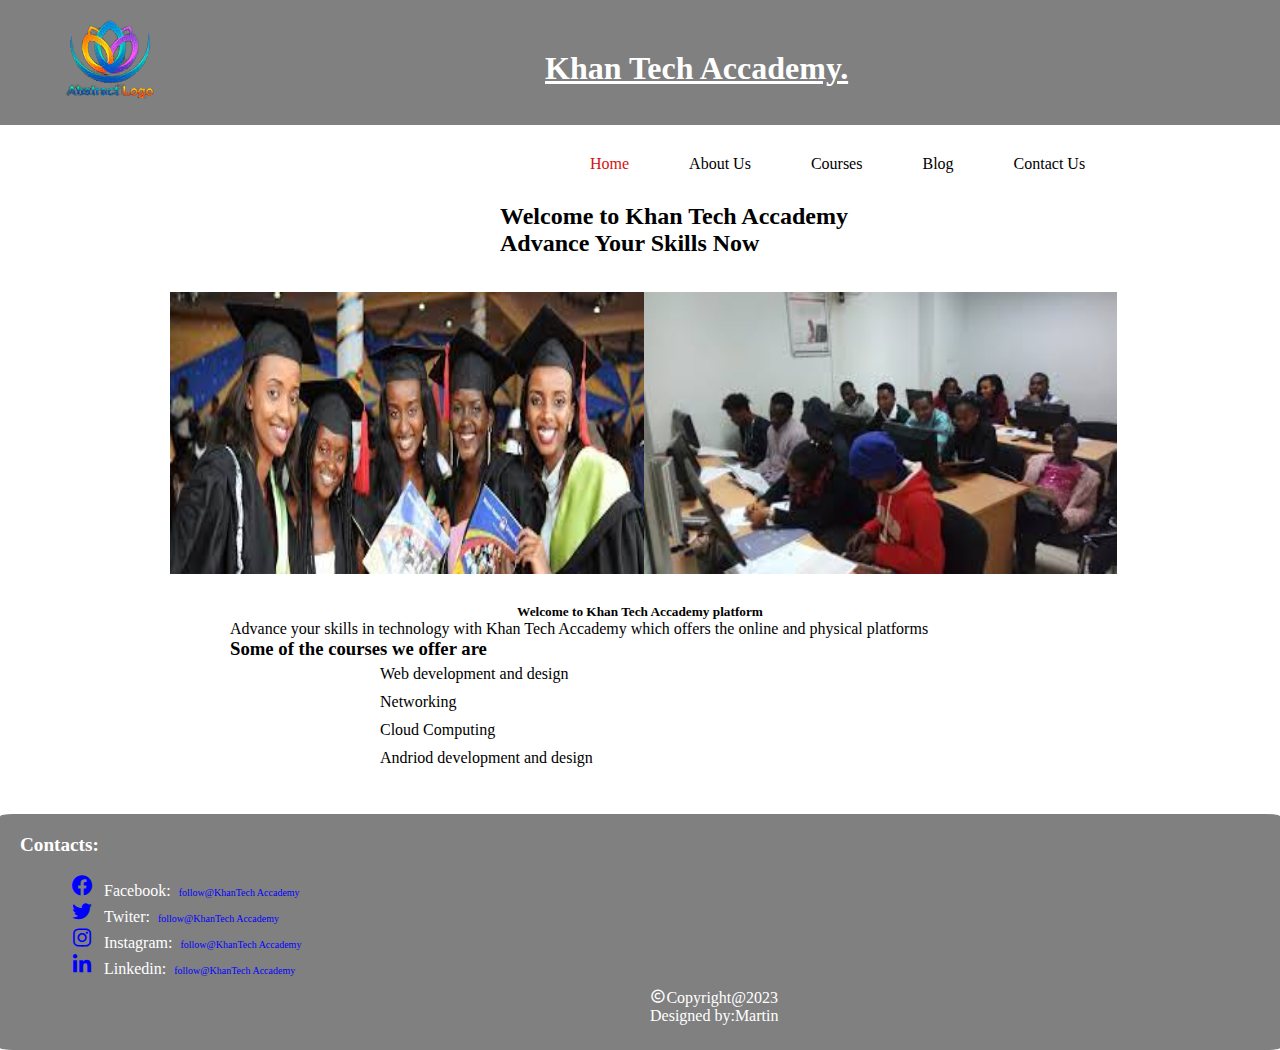
<file: index.html>
<!DOCTYPE html>
<html lang="en">

<head>
    <meta charset="UTF-8">
    <meta name="viewport" content="width=device-width, initial-scale=1.0">
    <title>Khan Tech Accademy</title>
    <link rel="stylesheet" href="style.css">
    <link href='https://unpkg.com/boxicons@2.1.4/css/boxicons.min.css' rel='stylesheet'>
</head>

<body>
    <header>
        <div class="logo">
            <img src="image/LOGO-removebg-preview.png" alt="">
        </div>
        <div class="head">
            <h1>Khan Tech Accademy.</h1>
        </div>
    </header>
    <nav class="navbar">
        <div class="links">
            <ul>
                <li><a href="index.html" class="active">Home</a></li>
                <li><a href="About.html">About Us</a></li>
                <li><a href="course.html">Courses</a></li>
                <li><a href="blog.html">Blog</a></li>
                <li><a href="contact.html">Contact Us</a></li>
            </ul>
        </div>
    </nav>
    <div class="text">
        <h1>Welcome to Khan Tech Accademy<br>Advance Your Skills Now</h1>
    </div>
    <div class="bg">
        <div id="student">
            <img src="image/mkucom.jpg" alt="Student" class="student-image">
            <img src="image/Kibabiicom.jpg" alt="kibabii" class="student-kibabii">
        </div>
        <div class="paragraph">
            <h5 style="text-align: center;">Welcome to Khan Tech Accademy platform</h5>
            <p>Advance your skills in technology with Khan Tech Accademy which offers the online and physical platforms</p>
            <h3>Some of the courses we offer are</h3>
            <form >Web development and design</form>
            <form >Networking</form>
            <form >Cloud Computing</form>
            <form >Andriod development and design</form>
        </div>
    </div>

    <div class="footer">
        <footer>
            <p class="contact">Contacts:</p>
            <div class="social-media">
                <li><i class='bx bxl-facebook-circle'></i>Facebook:<span>follow@KhanTech Accademy</span></li>
                <li><i class='bx bxl-twitter'></i>Twiter:<span>follow@KhanTech Accademy</span></li>
                <li><i class='bx bxl-instagram'></i>Instagram:<span>follow@KhanTech Accademy</span></li>
                <li><i class='bx bxl-linkedin'></i>Linkedin:<span>follow@KhanTech Accademy</span></li>
            </div>
            <p class="container"><i class='bx bx-copyright'></i>Copyright@2023 <br>Designed by:Martin</p>
        </footer>
    </div>
</body>

</html>
</file>
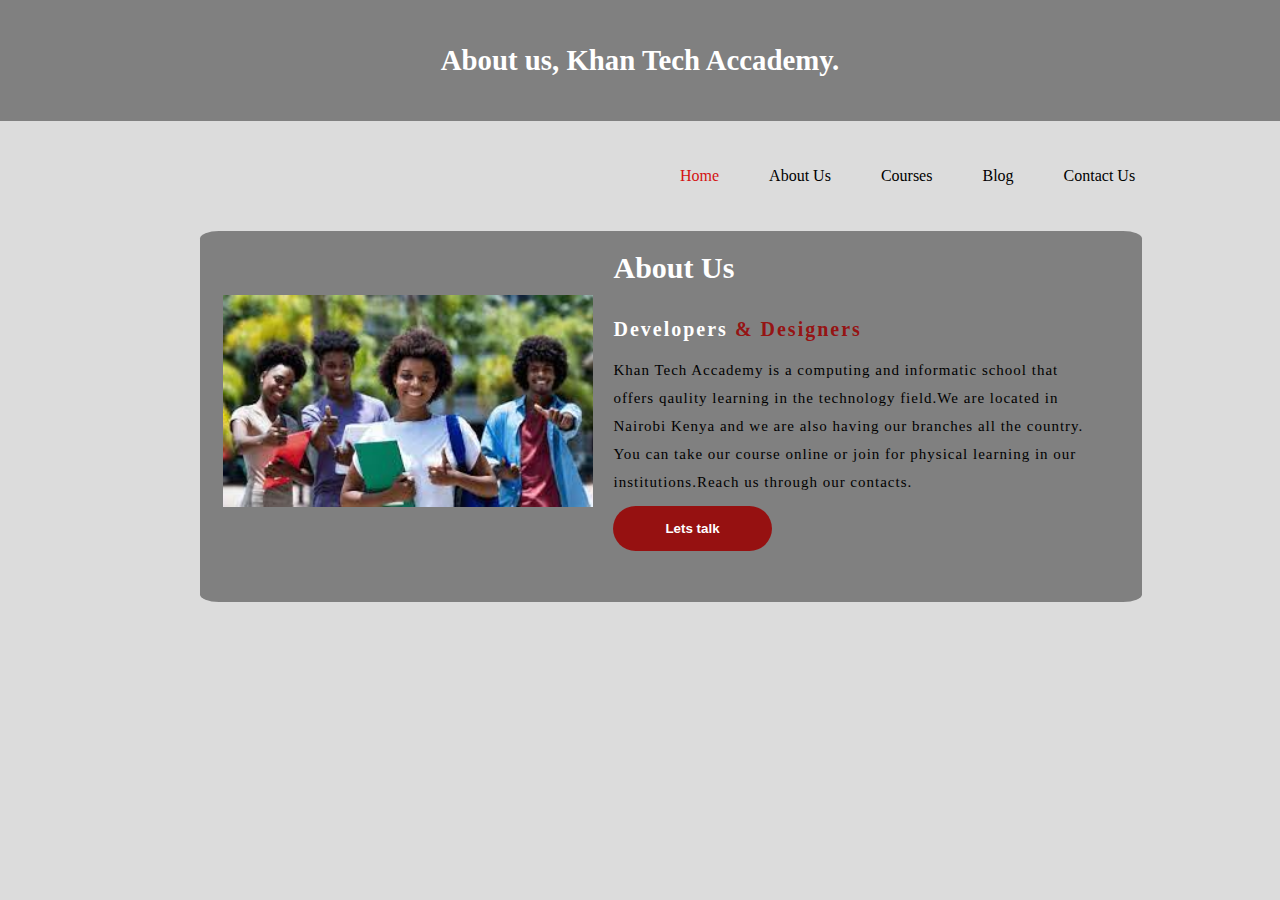
<file: About.html>
<!DOCTYPE html>
<html lang="en">
<head>
    <meta charset="UTF-8">
    <meta name="viewport" content="width=device-width, initial-scale=1.0">
    <title>Our Contacts</title>
    <!-- <link rel="stylesheet" href="about.css"> -->
</head>
<body>
    <header>
        <h2>About us, Khan Tech Accademy.</h2>
    </header>
    <style>
        body{
            background-color:gainsboro;
            margin: 0px;
            padding: 0px;
        }
        header{
            background-color:gray;
            padding-top: 20px;
            padding-bottom: 20px;
            text-align: center;
            font-size: larger;
            color: #fff;
        }
        .navbar{
            padding:30px;
            width:auto;
            height: auto;
        }
        .link{
            margin-right: 600px;
        }
        .navbar .links ul {
            display: flex;
            padding-left: 600px;
        }
        li{
            padding-left: 50px;
            float: right;
            list-style: none;
        }
        li a{
            text-decoration: none;
            color: black;
        }
        .active{
            color: #d41212;
        }
        a:hover{
            color: #d41212;
        }
        .about{
            width: 72vw;
            height: 29vw;
            margin-left: 200px;
            /* padding: 78px 0px; */
            padding-right: 20px;
            background-color:gray;
            border-radius: 2%;
            /* opacity: 75%; */
        }
        .about img{
            margin-top: 40px;
            padding-right: 20px;
            height: auto;
            width: 420px;
            margin-bottom: 20px;
        }
        .about-text{
            width:550px;
        }
        .main{
            width: 1130px;
            max-width: 95%;
            margin: 0 auto;
            display: flex;
            align-items: center;
            justify-content: space-around;
            margin-bottom: 20px;
        }
        .about-text h1{
            color: #fff;
            font-size: 30px;
            text-transform: capitalize;
            margin-bottom: 5px
        }
        .about-text h5{
            color: #fff;
            font-size: 20px;
            text-transform: capitalize;
            margin-bottom: 5px;
            letter-spacing: 2px;
        }
        span{
            color: #900d;
        }
        .about-text p{
            color:black;
            letter-spacing: 1px;
            line-height: 28px;
            font-size: 15px;
            margin-bottom: 10px;
        }
        button{
            background:#900d ;
            color: #fff;
            text-decoration: none;
            border: 2px solid transparent;
            font-weight: bold;
            padding: 13px 50px;
            border-radius: 30px;
            transition: .4s;
        }
        button:hover{
            background: transparent;
            border:2px solid #900d;
            cursor: pointer;
        }
        button a{
            color: #fff;
            text-decoration: none;
        }
    </style>
    <nav class="navbar">
        <div class="links">
            <ul>
                <li><a href="index.html" class="active">Home</a></li>
                <li><a href="About.html">About Us</a></li>
                <li><a href="course.html">Courses</a></li>
                <li><a href="blog.html">Blog</a></li>
                <li><a href="contact.html">Contact Us</a></li>
            </ul>
        </div>
    </nav>
    <section class="about">
        <div class="main">
           <img src="image/Businesscom.jpg" alt="">
           <div class="about-text">
            <h1>About Us</h1>
            <h5>Developers <span>& designers</span></h5>
            <p>Khan Tech Accademy is a computing and informatic school that offers qaulity learning in the technology field.We are located in Nairobi Kenya and we are also having our branches all the country. <br>You can take our course online or join for physical learning in our institutions.Reach us through our contacts.</p>
            <button type="button"><a href="button.html">Lets talk</a></button>
           </div>
        </div>
    </section>

</body>
</html>
</file>
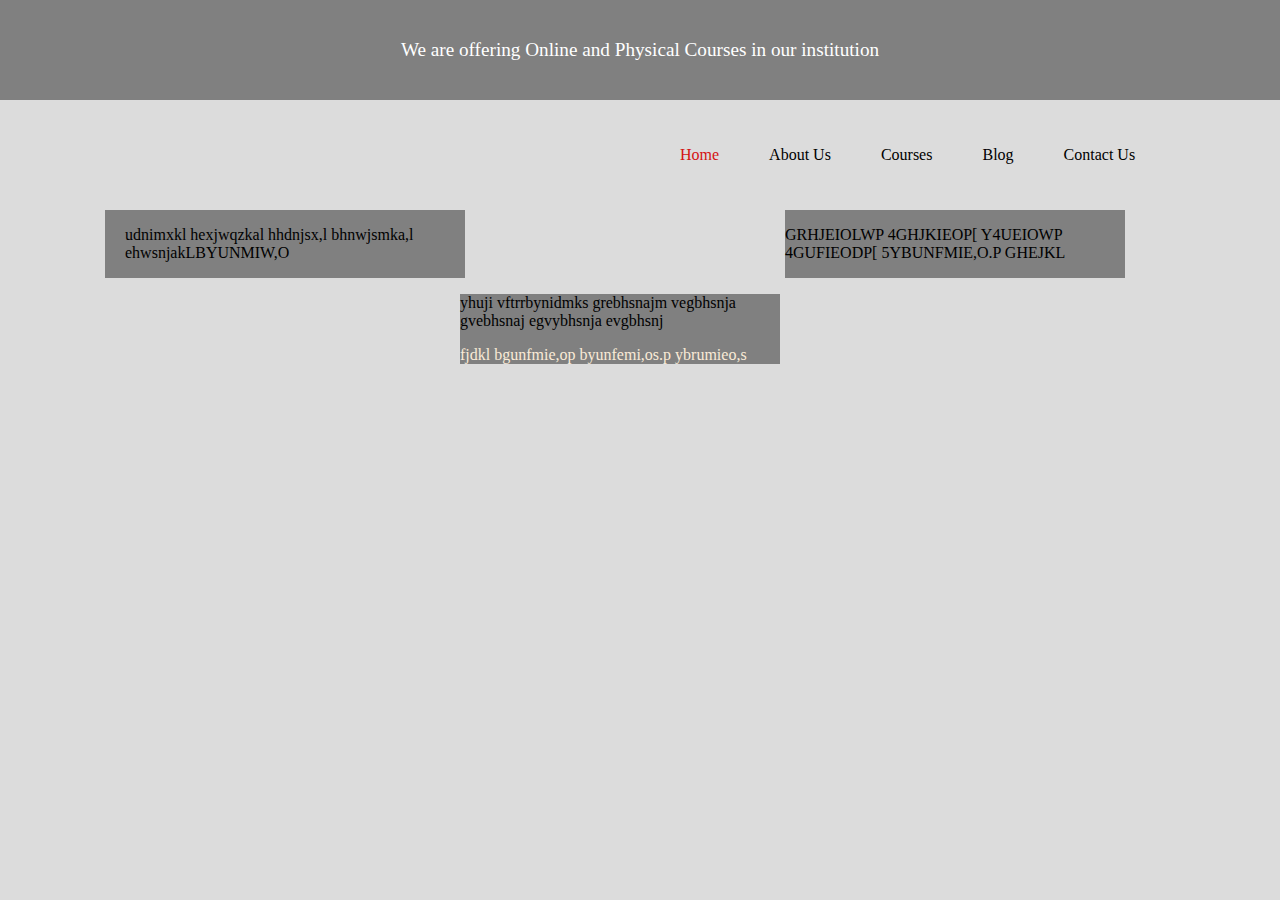
<file: blog.html>
<!DOCTYPE html>
<html lang="en">
<head>
    <meta charset="UTF-8">
    <meta name="viewport" content="width=device-width, initial-scale=1.0">
    <title>blog</title>
</head>
<body>
    <style>
        body{
            background-color:gainsboro;
            margin: 0px;
            padding: 0px;;
        }
        header{
            background-color:gray;
            padding-top: 20px;
            padding-bottom: 20px;
            text-align: center;
            font-size: larger;
            color: #fff;
        }
        .navbar{
            padding:30px;
            width:auto;
            height: auto;
        }
        .link{
            margin-right: 600px;
        }
        .navbar .links ul {
            display: flex;
            padding-left: 600px;
        }
        li{
            padding-left: 50px;
            float: right;
            list-style: none;
        }
        li a{
            text-decoration: none;
            color: black;
        }
        .active{
            color: #d41212;
        }
        a:hover{
            color: #d41212;
        }
        .whole{
            display: flex;
            height: auto;
            width: 98%;
            margin-left: 5px;
            margin-right:5px;
            /* background-color: #d41212; */
        }
        .blog1{
            background-color:gray;
            padding-left: 20px;
            padding-right: 20px;
            margin-left: 100px;
            /* margin-right: 40px; */
            width: 25vw;
            height: auto;
        }
        .blog2{
            background-color:gray;
            /* padding-left: 20px; */
            padding-right: 20px;
            margin-left: 320px;
            margin-right: 40px;
            width: 25vw;
            height: auto;
        }
        .blog3{
            background-color: gray;
            width: 25vw;
            height: auto;
            margin-left: 460px;
        }
        aside{
            
        }
    </style>
    <header>
        <p>We are offering Online and Physical Courses in our institution</p>
    </header>
    <nav class="navbar">
        <div class="links">
            <ul>
                <li><a href="index.html" class="active">Home</a></li>
                <li><a href="About.html">About Us</a></li>
                <li><a href="course.html">Courses</a></li>
                <li><a href="blog.html">Blog</a></li>
                <li><a href="contact.html">Contact Us</a></li>
            </ul>
        </div>
    </nav>
    <section class="whole">
        <div class="blog1">
            <p>udnimxkl hexjwqzkal hhdnjsx,l bhnwjsmka,l ehwsnjakLBYUNMIW,O</p>
        </div>
        <div class="blog2">
            <P>GRHJEIOLWP 4GHJKIEOP[ Y4UEIOWP 4GUFIEODP[ 5YBUNFMIE,O.P GHEJKL</P>
        </div>
    </section>
    <div class="blog3">
        <p>yhuji vftrrbynidmks grebhsnajm vegbhsnja gvebhsnaj egvybhsnja evgbhsnj</p>
        <aside style="color: antiquewhite;">fjdkl bgunfmie,op byunfemi,os.p ybrumieo,s</aside>
    </div>
</body>
</html>
</file>
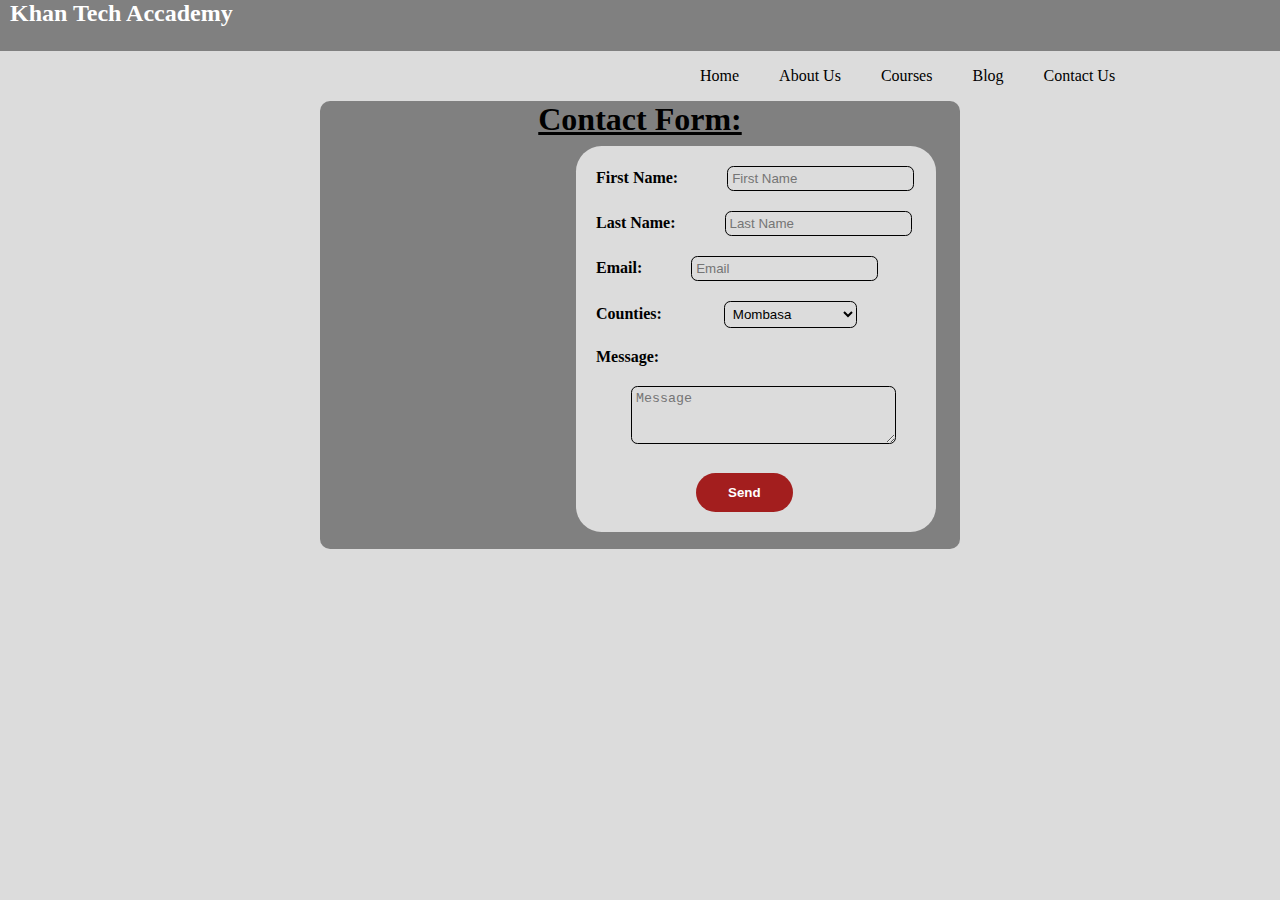
<file: button.html>
<!DOCTYPE html>
<html lang="en">
<head>
    <meta charset="UTF-8">
    <meta name="viewport" content="width=device-width, initial-scale=1.0">
    <title>Lets' Talk</title>
</head>
<body>
    <style>
        *{
            margin: 0;
            padding: 0;
            outline: 0;
            border: 0;
        }
        body{
            background-color:gainsboro;
            /* font-family: Arial, Helvetica, sans-serif; */
            /* display: grid; */
            /* place-items:center; */
        }
        header{
            background-color: gray;
            margin-bottom: 40px;
            width: 100%;
            height: 4vw;
            padding-left: 10px;
            color: #fff;
        }
        ul{
            display: flex;
            margin-top: 20px;
            margin-left: 650px
            /* margin-right: ; */
        }
        ul li{
            list-style: none;
            margin-left: 40px;
            margin-top: 20px;
            text-decoration: none;
            /* float: right; */
        }
        ul li a{
            /* float: right; */
            text-decoration: none;
            color: black;
        }
        a .active{
            color: #d41212;
        }
        a:hover{
            color:#d41212;
        }
        h1{
            margin-top: 2rem;
            margin-bottom: 5px;
            text-align: center;
            text-decoration:underline;
        }
        form{
            /* display: flex; */
            margin-top: 8px;
            margin-left: 20vw;
            padding: 20px;
            background-color: gainsboro;
            flex-direction:row;
            width: 20rem;
            border-radius: 2vw;
            /* gap: 1rem; */

        }
        input,
        select,
        textarea{
            margin-left: 35px;
            padding:4px;
            margin-bottom: 20px;
            background: transparent;
            border: 1px solid black;
            border-radius: 0.5vw;
        }
        textarea{
            height: 3rem;
            margin-top: 20px;
        }
        button{
            background:#900d ;
            color: #fff;
            text-decoration: none;
            border: 2px solid transparent;
            font-weight: bold;
            padding: 10px 30px;
            border-radius: 30px;
            transition: .4s;
            margin-left:100px;
            margin-top: 5px;
        }
        .container{
            border-radius: 10px;
            background-color: gray;
            width: 50vw;
            height: 35vw;
            margin-top: 50px;
            margin-left: 25vw;
        }
        label{
            font-weight: 600;
            margin-right: 10px;
        }
    </style>
    <header>
        <h2>Khan Tech Accademy</h2>
        <ul>
                <li><a href="index.html" class="active">Home</a></li>
                    <li><a href="About.html">About Us</a></li>
                    <li><a href="course.html">Courses</a></li>
                    <li><a href="blog.html">Blog</a></li>
                    <li><a href="contact.html">Contact Us</a></li>
        </ul>
    </header>
    <div class="container">
        <h1>Contact Form:</h1>
        <form action="POST">
            <label for="first-name">First Name:</label>
            <input type="text" name="Name" placeholder="First Name" required><br>
            <label for="last-name">Last Name:</label>
            <input type="text" name="Name" placeholder="Last Name" required><br>
            <label for="email">Email:</label>
            <input type="email" name="Email" placeholder="Email" required><br>
            <label for="county" style="margin-right: 23px ;">Counties:</label>
            <select name="counties">
                <option>Mombasa</option><option>Migori</option><option>Lamu</option>
                <option>Nairobi</option><option>Kisii</option><option>Marsabit</option>
                <option>Kisumu</option><option>Nyamira</option><option>West Pokot</option>
                <option>Nakuru</option><option>Kilifi</option><option>Elgeyo Marakwet</option>
                <option>Kiambu</option><option>Kwale</option><option>Makueni</option>
                <option>Siaya</option><option>Tana River</option><option>Nyeri</option>
                <option>Machakos</option><option>Bomet</option><option>Wajir</option>
                <option>Kitui</option><option>Nandi</option>
                <option>Kakamega</option><option>Uasin Gisu</option>
                <option>Busia</option><option>Turkana</option>
                <option>Homabay</option><option>Kericho</option>
                <option>Vihiga</option><option>Baringo</option>
                <option>Bungoma</option><option>Meru</option>
                <option>Trans Nzoiah</option><option>Embu</option>
            </select><br>
            <label for="message">Message:</label><br>
            <textarea name="Message"cols="30" rows="10" placeholder="Message" required></textarea><br>
            <button type="submit">Send</button>
        </form>
    </div>
</body>
</html>
</file>
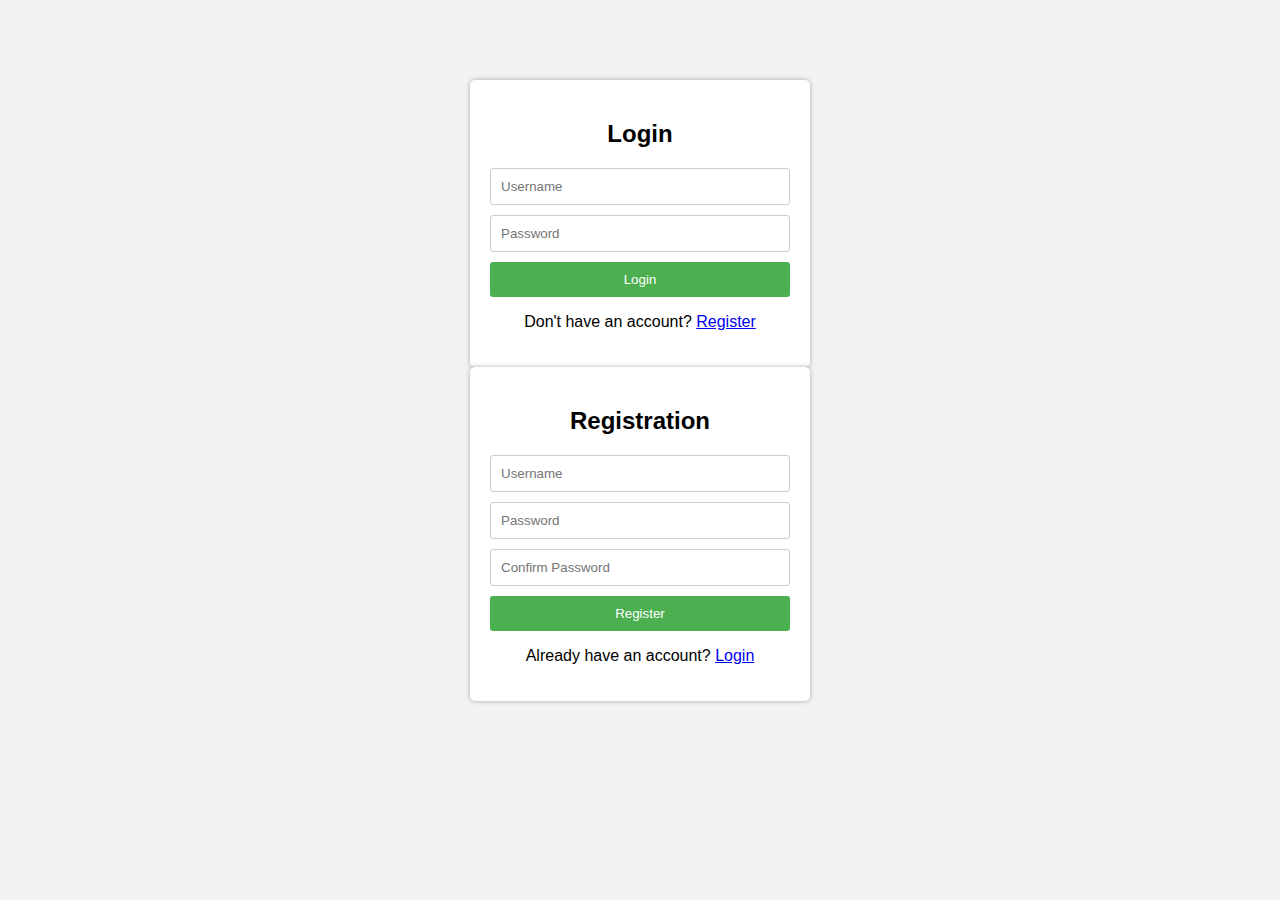
<file: chat.html>
<!DOCTYPE html>
<html>
<head>
  <title>Login and Registration Form</title>
  <style>
    body {
      font-family: Arial, sans-serif;
      background-color: #f2f2f2;
      margin: 0;
      padding: 0;
    }
    header{
      background-color: grey;
      width: 100%;
      height: 6vw;
    }
    
    section{
      
      display: block;
      margin-top: 80px;
    }
    ul{
            display: flex;
            float: right;
        }
        ul li{
            padding-left: 20px;
            list-style: none;
            margin-right: 50px;
            margin-top: 40px;
            text-decoration: none;
        }
        ul li a{
            text-decoration: none;
            color: black;
        }
        a .active{
            color: #d41212;
        }
        a:hover{
            color:#d41212;
        }
    .container {
      width: 300px;
      margin: 0 auto;
      padding: 20px;
      background-color: #fff;
      border-radius: 5px;
      box-shadow: 0px 0px 5px 0px rgba(0,0,0,0.3);
    }

    h2 {
      text-align: center;
    }

    input[type="text"], input[type="password"] {
      width: 100%;
      padding: 10px;
      margin-bottom: 10px;
      border: 1px solid #ccc;
      border-radius: 3px;
      box-sizing: border-box;
    }

    input[type="submit"] {
      width: 100%;
      padding: 10px;
      background-color: #4CAF50;
      color: #fff;
      border: none;
      border-radius: 3px;
      cursor: pointer;
    }

    .center {
      text-align: center;
    }

    .error {
      color: red;
    }
  </style>
</head>
<body>
  <!-- <header>
    <h3>Apply Now</h3>
    <ul>
      <li><a href="index.html" class="active">Home</a></li>
      <li><a href="course.html">Back to Courses</a></li>
      
  </ul>
  </header> -->
  <section>
  <div class="container">
    <h2>Login</h2>
    <form id="loginForm" action="#">
      <input type="text" name="username" placeholder="Username" required>
      <input type="password" name="password" placeholder="Password" required>
      <input type="submit" value="Login">
    </form>
    <p class="center">Don't have an account? <a href="#registrationForm">Register</a></p>
  </div>

  <div class="container">
    <h2>Registration</h2>
    <form id="registrationForm" action="#">
      <input type="text" name="username" placeholder="Username" required>
      <input type="password" name="password" placeholder="Password" required>
      <input type="password" name="confirmPassword" placeholder="Confirm Password" required>
      <input type="submit" value="Register">
    </form>
    <p class="center">Already have an account? <a href="#loginForm">Login</a></p>
  </div>
</section>
</body>
</html>
</file>
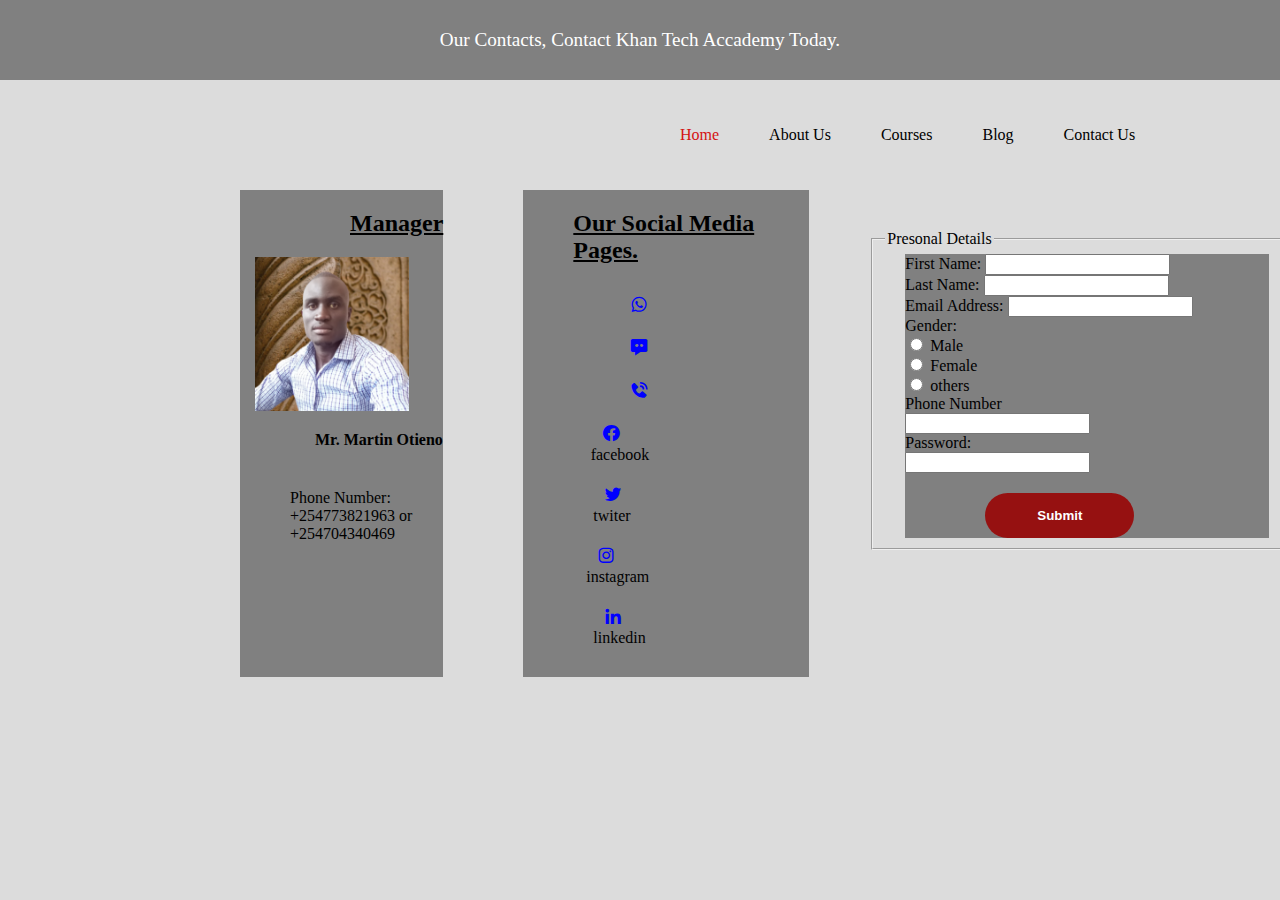
<file: contact.html>
<!DOCTYPE html>
<html lang="en">
<head>
    <meta charset="UTF-8">
    <meta name="viewport" content="width=device-width, initial-scale=1.0">
    <title>Our Contacts</title>
    <link href='https://unpkg.com/boxicons@2.1.4/css/boxicons.min.css' rel='stylesheet'>
</head>
<body>
    <style>
         body{
            background-color:gainsboro;
            margin: 0px;
            padding: 0px;;
        }
        header{
            background-color:gray;
            padding-top: 10px;
            padding-bottom: 10px;
            text-align: center;
            font-size: larger;
            color: #fff;
        }
        .navbar{
            padding:30px;
            width:auto;
            height: auto;
        }
        .link{
            margin-right: 600px;
        }
        .navbar .links ul {
            display: flex;
            padding-left: 600px;
        }
        li{
            padding-left: 50px;
            float: right;
            list-style: none;
        }
        li a{
            text-decoration: none;
            color: black;
        }
        .active{
            color: #d41212;
        }
        a:hover{
            color: #d41212;
        }
        .contact{
            /* background-color: aqua; */
            width: 90%;
            height: auto;
            margin-left: 40px;
            margin-right: 100px;
            /* border: solid gray; */
            display: flex;
        }
        .manager{
            background-color: gray;
            width: 20vw;
            height: auto;
            margin-left: 200px;
            /* padding-left: 10px; */
            /* padding-right: 10px; */
            padding-bottom: 10px;
        }
        
        .officer{
            background-color: gray;
            width: 20vw;
            height: auto;
            margin-right: 30px;
            margin-left: 80px;
            padding-left: 20px;
            padding-right: 10px;
            padding-bottom: 10px;
            /* display: block; */
        }
       .manager img{
            margin-left: 15px;
            width: 12vw;
            height: 12vw;
        }
        /* .photo{
            width: 15vw;
            height: 15vw;
            margin-right: 200px;
            margin-top: 10px;
            border-radius: 50%;
            background-color: #d41212;
        } */
        .manager h2{
            margin-left: 100px;
            padding-left: 10px;
            text-decoration: underline;
        }
        .manager .name{
            margin-left: 75px;
            font-weight: bolder;
        }
        .officer h2{
            margin-left: 30px;
            text-decoration: underline;
            margin-bottom: 30px;
        }
        .officer .social-media{
            display: block;
        }
        .officer li{
            text-decoration: none;
            list-style: none;
            padding-bottom: 20px;
            padding-right: 150px;
             /* padding-left: 60px; */
        }
        .officer li i{
              padding-left: 10px;
              color:blue;
              font-size:20px;
        }   
        .man{
            margin-top: 40px;
            margin-left: 50px;
        }
        label{
            margin-top: 30px;
            padding-bottom: 40px;
        }
        .login{
            /* background-color: gray; */
            margin-left:  30px;
        }
        form{
            background-color: gray;
            margin-left: 20px;
            /* margin-top: 40px; */
            padding: 20px, 20px, 20px, 20px;
        }
        fieldset{
            margin-top: 40px;
            width: 30vw;
        }
        button{
            background:#900d ;
            color: #fff;
            text-decoration: none;
            border: 2px solid transparent;
            font-weight: bold;
            padding: 13px 50px;
            border-radius: 30px;
            transition: .4s;
            margin-left: 80px;
            margin-top: 20px;
        }
        button:hover{
            background: transparent;
            border:2px solid #900d;
            cursor: pointer;
        }
       
    </style>
    <header>
        <p>Our Contacts, Contact Khan Tech Accademy Today.</p>
    </header>
    <nav class="navbar">
        <div class="links">
            <ul>
                <li><a href="index.html" class="active">Home</a></li>
                <li><a href="About.html">About Us</a></li>
                <li><a href="course.html">Courses</a></li>
                <li><a href="blog.html">Blog</a></li>
                <li><a href="contact.html">Contact Us</a></li>
            </ul>
        </div>
    </nav>
    <section class="contact">
        <div class="manager">
            <h2>Manager</h2>
            <img src="image/manager.png" alt="">
            <!-- <div class="photo">
                <img src="image/manager.png" alt="">
            </div> -->
        <p class="name"> Mr. Martin Otieno</p>
        <p class="man">Phone Number: +254773821963 or +254704340469</p>
        </div>
    
        <div class="officer">
            <h2>Our Social Media Pages.</h2>
            <div class="social-media">
                <li><i class='bx bxl-whatsapp'></i></li>
                <li><i class='bx bxs-message-dots' ></i></li>
                <li><i class='bx bxs-phone-call' ></i></li>
                <li><i class='bx bxl-facebook-circle'></i>facebook</li>
                <li><i class='bx bxl-twitter'></i>twiter</li>
                <li><i class='bx bxl-instagram'></i>instagram</li>
                <li><i class='bx bxl-linkedin'></i>linkedin</li>
            </div>
        </div>
        <div class="login">
            <fieldset>
                <legend> Presonal Details</legend>
                <form action="login">
                    <label for="name">First Name: </label>
                    <input type="text" ><br>
                    <label for="lname">Last Name: </label>
                    <input type="text"><br>
                    <label for="">Email Address: </label>
                    <input type="email"><br>
                    <label for="">Gender: </label><br>
                    <input type="radio">
                    <label for="text">Male</label><br>
                    <input type="radio">
                    <label for="text">Female</label><br>
                    <input type="radio">
                    <label for="">others</label><br>
                    <label for="text">Phone Number</label><br>
                    <input type="text" onkeypress="isInputNumber(event)"><br>
                    <label for="">Password: </label><br>
                    <input type="password"><br>
                    <button>Submit</button>
                </form>
            </fieldset>
        </div>
    </section>
    <script>
        function isInputNumber(evt){
            var char= String.fromcharCode(evt.which);
            if(!(/0-9/).test(ch)){
                evt.preventDefault( ); 
            }
        }
    </script>
</body>
</html>
</file>
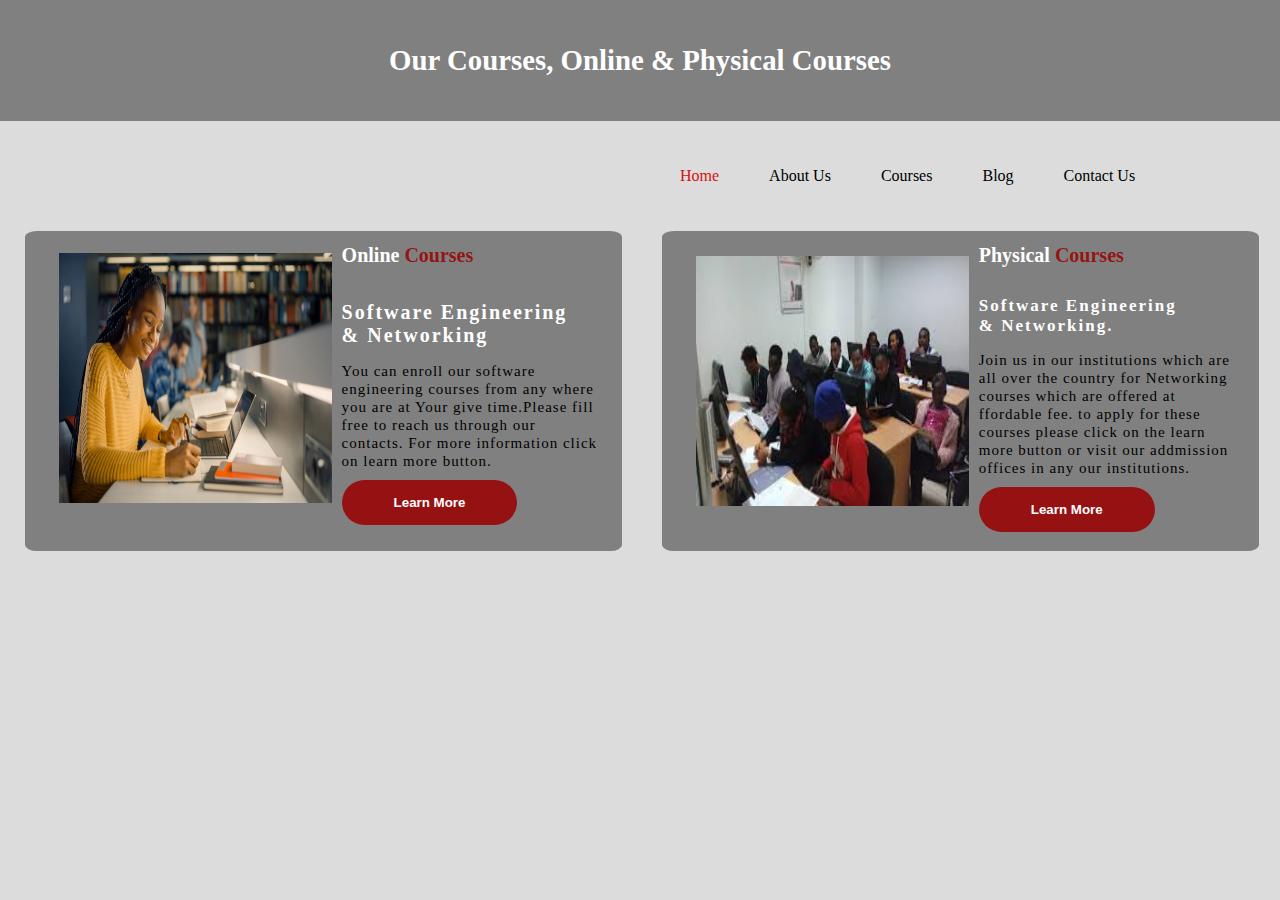
<file: course.html>
<!DOCTYPE html>
<html lang="en">
<head>
    <meta charset="UTF-8">
    <meta name="viewport" content="width=device-width, initial-scale=1.0">
    <title>Courses</title>
</head>
<body>
    <style>
        body{
            background-color:gainsboro;
            margin: 0px;
            padding: 0px;;
        }
        header{
            background-color:gray;
            padding-top: 20px;
            padding-bottom: 20px;
            text-align: center;
            font-size: larger;
            color: #fff;
        }
        .navbar{
            padding:30px;
            width:auto;
            height: auto;
        }
        .link{
            margin-right: 600px;
        }
        .navbar .links ul {
            display: flex;
            padding-left: 600px;
        }
        li{
            padding-left: 50px;
            float: right;
            list-style: none;
        }
        li a{
            text-decoration: none;
            color: black;
        }
        .active{
            color: #d41212;
        }
        a:hover{
            color: #d41212;
        }
        .whole{
            display: flex;
            height: auto;
            width: 98%;
            margin-left: 5px;
            margin-right:5px;
        }
        .about{
            width: 50vw;
            height: 25vw;
            margin-left:20px;
            background-color:grey;
            border-radius: 2%;
        }
        img{
            /* padding-top: 55px; */
            padding-left: 10px;
            padding-right: 10px;
            width:273px;
            height: 250px;
        }
        .about-text{
            /* width:200px; */
        }
        .main{
            width: 550px;
            margin: 0 auto;
            display: flex;
            align-items: center;
            justify-content: space-around;
        }
        .about-text h1{
            /* width: 100px; */
            color: #fff;
            font-size: 20px;
            text-transform: capitalize;
        }
        .about-text h5{
            color: #fff;
            font-size: 20px;
            text-transform: capitalize;
            margin-bottom: 3px;
            letter-spacing: 2px;
        }
        span{
            color: #900d;
        }
        .about-text p{
            color:black;
            letter-spacing: 1px;
            line-height: 18px;
            font-size: 15px;
            margin-bottom: 10px;
        }
        .about2{
            width: 50vw;
            height: 25vw;
            margin-left: 40px;
            background-color:grey;
            border-radius: 2%;
        }
        button{
            background:#900d ;
            color: #fff;
            text-decoration: none;
            border: 2px solid transparent;
            font-weight: bold;
            padding: 13px 50px;
            border-radius: 30px;
            transition: .4s;
        }
        .main2{
            width: 550px;
            margin: 0 auto;
            display: flex;
            align-items: center;
            justify-content: space-around;
        }
        .about2-text h1{
            color: #fff;
            font-size: 20px;
            text-transform: capitalize;
        }
        .about2-text h5{
            color: #fff;
            font-size: 17px;
            text-transform: capitalize;
            margin-bottom: 3px;
            letter-spacing: 2px;
        }
        .about2-text p{
            color:black;
            letter-spacing: 1px;
            line-height: 18px;
            font-size: 15px;
            margin-bottom: 10px;
        }
        button:hover{
            background: transparent;
            border:2px solid #900d;
            cursor: pointer;
        }
        button a{
            color: #fff;
            text-decoration: none;
        }
    </style>
    <header>
        <h2>Our Courses, Online & Physical Courses</h2>
    </header>
    <nav class="navbar">
        <div class="links">
            <ul>
                <li><a href="index.html" class="active">Home</a></li>
                <li><a href="About.html">About Us</a></li>
                <li><a href="course.html">Courses</a></li>
                <li><a href="blog.html">Blog</a></li>
                <li><a href="contact.html">Contact Us</a></li>
            </ul>
        </div>
    </nav>
    <div class="whole">
    <section class="about">
        <div class="main">
           <img src="image/uscom.webp" alt="">
           <div class="about-text">
            <h1>online <span> Courses</span></h1>
            <h5>Software Engineering <br> & Networking</h5>
            <p>You can enroll our software engineering courses from any where you are at Your give time.Please fill free to reach us through our contacts. For more information click on learn more button.</p>
            <button type="button"><a href="main.html">Learn More</a></button>
           </div>
        </div>
    </section>
    <section class="about2">
        <div class="main2">
            <img src="image/Kibabiicom.jpg" alt="">
           <!-- <img src="image/uscom.webp" alt=""> -->
           <div class="about2-text">
            <h1>Physical <span> Courses</span></h1>
            <h5>Software Engineering <br> & Networking.</h5>
            <p>Join us in our institutions which are all over the country for Networking courses which are offered at ffordable fee. to apply for these courses please click on the learn more button or visit our addmission offices in any our institutions.</p>
            <button type="button"><a href="physical.html">Learn More</a></button>
           </div>
        </div>
    </section>
</div>
</body>
</html>
</file>
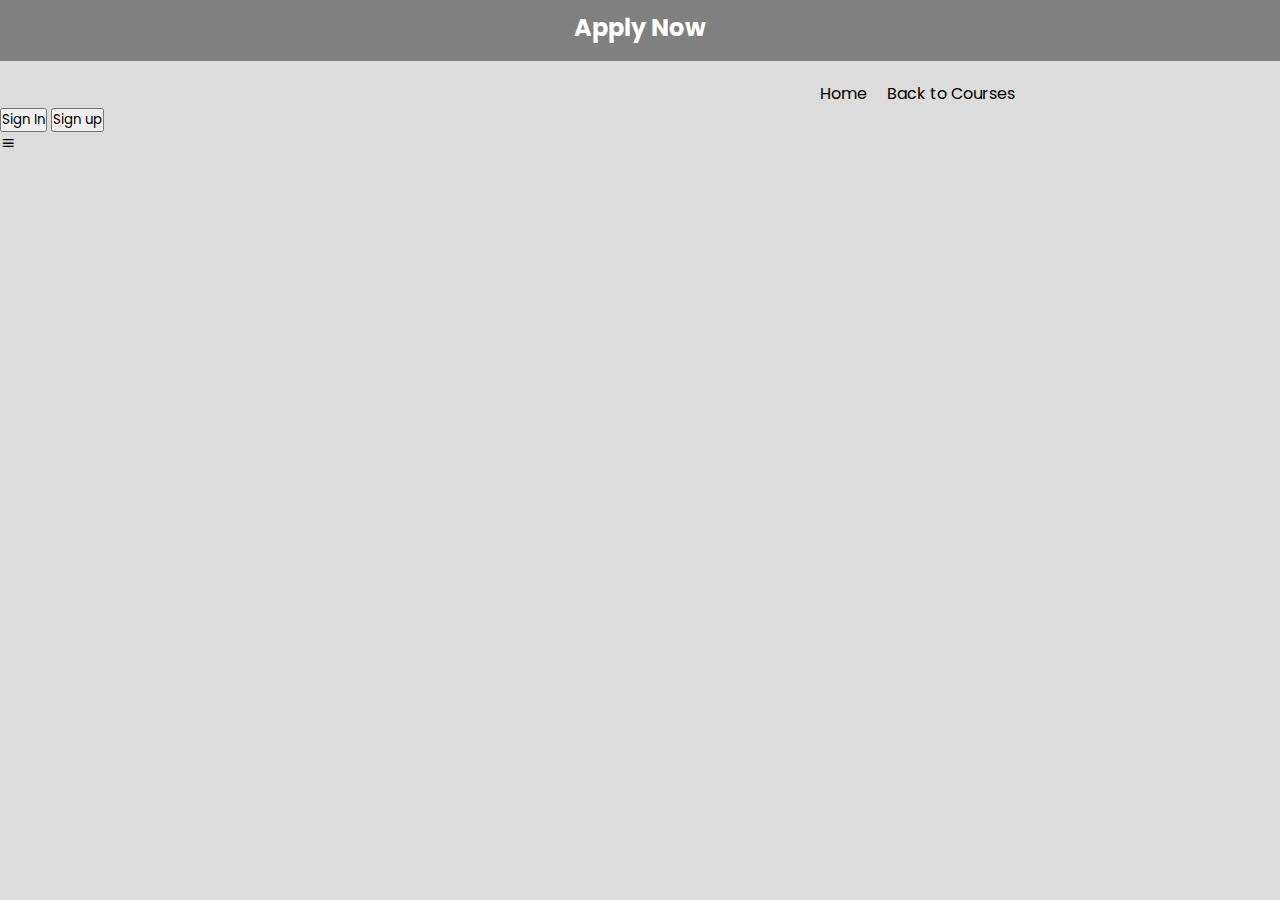
<file: login.html>
<!DOCTYPE html>
<html lang="en">
<head>
    <meta charset="UTF-8">
    <meta name="viewport" content="width=device-width, initial-scale=1.0">
    <title>Apply Now</title>
    <link href='https://unpkg.com/boxicons@2.1.4/css/boxicons.min.css' rel='stylesheet'>
    <link rel="stylesheet" href="main.css">
</head>
<body>
    <header>
        <h2>Apply Now</h2>
    </header>
    <div class="nav-menu">
        <ul>
            <li><a href="index.html" class="active">Home</a></li>
            <li><a href="course.html">Back to Courses</a></li>
        </ul>
    </div>
    <div class="nav-button">
        <button class="btn" id="loginBtn">Sign In</button>
        <button class="btn" id="registerBtn">Sign up</button>
    </div>
    <div class="nav-menu-btn">
        <i class='bx bx-menu'></i>
    </div>
</body>
</html>
</file>
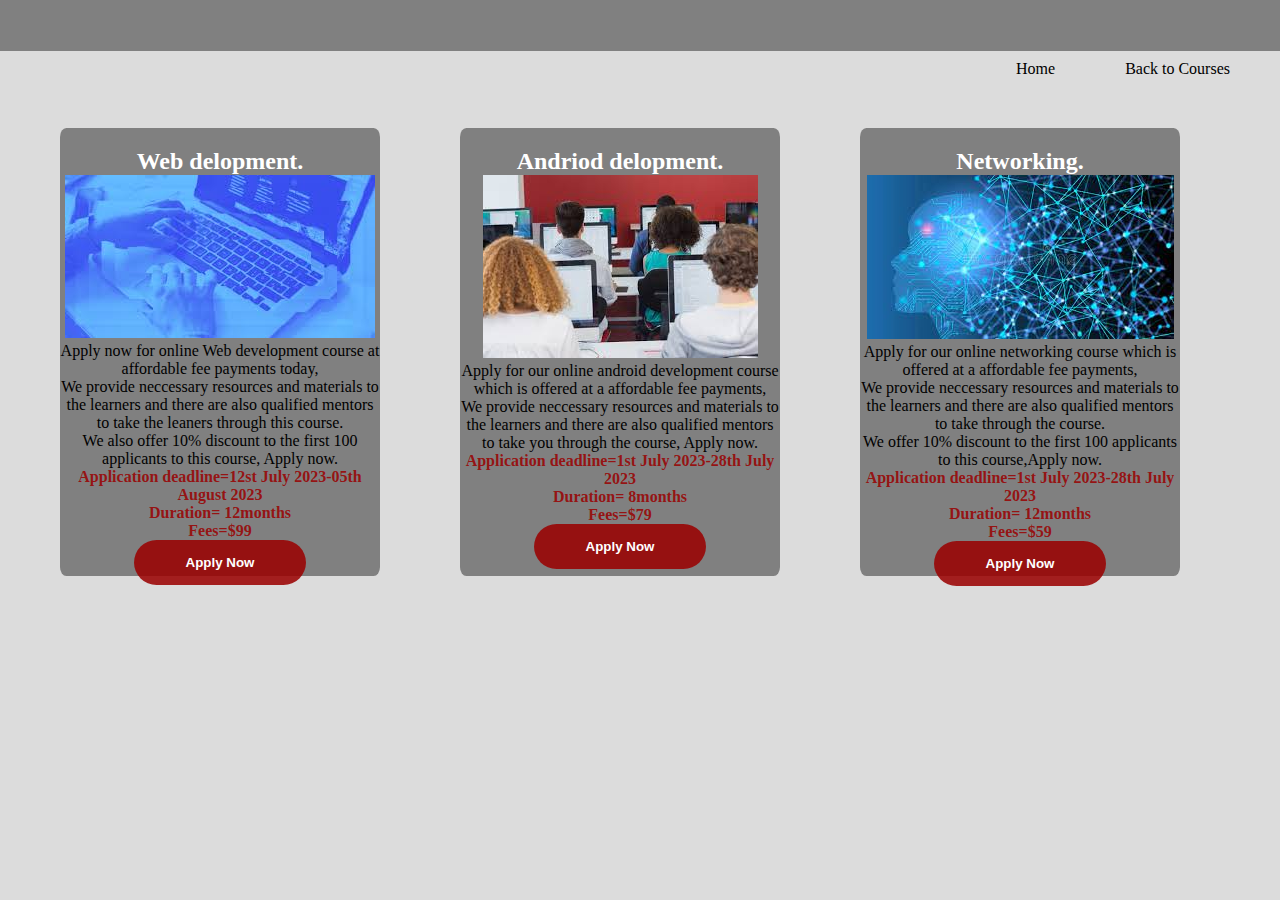
<file: main.html>
<!DOCTYPE html>
<html lang="en">
<head>
    <meta charset="UTF-8">
    <meta name="viewport" content="width=device-width, initial-scale=1.0">
    <title>Online Courses</title>
</head>
<body>
    <style>
        *{
            margin: 0;
            padding: 0;
        }
        body{
            margin: 0;
            padding: 0;
            background-color:gainsboro;
        }
        header{
            background-color: gray;
            margin-bottom: 20px;
            width: 100%;
            height: 4vw;
        }
        .courses{
            display: flex;
            width: 100%;
            height: auto;
        }
        .course1{
            background-color: gray;
            width: 25vw;
            height:35vw;
            margin: 50px 40px 50px 60px;
            text-align: center;
            border-radius: 2%;
        }
        .course2{
            background-color: gray;
            width: 25vw;
            height:35vw;
            margin-top: 50px;
            margin-bottom: 50px;
            margin-right: 40px;
            margin-left: 40px;
            text-align: center;
            border-radius: 2%;
        }
        .course3{
            background-color: gray;
            width: 25vw;
            height:35vw;
            margin-top: 50px;
            margin-bottom: 50px;
            margin-left: 40px;
            text-align: center;
            border-radius: 2%;
        }
        h2{
            margin-top: 20px;
            color: #fff;
        }
        span{
            color: #900d;
            font-weight: bold;
        }
        .button{
            background:#900d ;
            color: #fff;
            text-decoration: none;
            border: 2px solid transparent;
            font-weight: bold;
            padding: 13px 50px;
            border-radius: 30px;
            transition: .4s; 
        }
        button:hover{
            background: transparent;
            border:2px solid #900d;
            cursor: pointer;
        }
        .button a{
            color: #fff;
            text-decoration: #fff;
            text-align: center;
        }
        ul{
            display: flex;
            /* padding-left: 20px; */
            float: right;
        }
        ul li{
            padding-left: 20px;
            list-style: none;
            margin-right: 50px;
            margin-top: 60px;
            text-decoration: none;
            /* float: right; */
        }
        ul li a{
            /* float: right; */
            text-decoration: none;
            color: black;
        }
        a .active{
            color: #d41212;
        }
        a:hover{
            color:#d41212;
        }
        button{
            background:#900d ;
            color: #fff;
            text-decoration: none;
            border: 2px solid transparent;
            font-weight: bold;
            padding: 13px 50px;
            border-radius: 30px;
            transition: .4s;
        }
        button:hover{
            background: transparent;
            border:2px solid #900d;
            cursor: pointer;
        }
        button a{
            color: #fff;
            text-decoration: none;
        }
    </style>
    <header>
        <ul>
            <li><a href="index.html" class="active">Home</a></li>
            <li><a href="course.html">Back to Courses</a></li>
        </ul>
    </header>
    <section class="courses">
    <div class="course1">
        <h2>Web delopment.</h2>
        <img src="image/Webflow.jpg" alt="">
        <p>Apply now for online Web development course at affordable fee payments today, <br> We provide neccessary resources and materials to the learners and there are also qualified mentors to take the leaners through this course. <br>We also offer 10% discount to the first 100 applicants to this course, Apply now. <br><span>Application deadline=12st July 2023-05th August 2023<br>Duration= 12months<br>Fees=$99</span></p>
        <button><a href="login.html">Apply Now</a></button>
    </div>
    <div class="course2">
        <h2>Andriod delopment.</h2>
        <img src="image/StanfondCom.jpg" alt="">
        <p>Apply for our online android development course which is offered at a affordable fee payments, <br> We provide neccessary resources and materials to the learners and there are also qualified mentors to take you through the course, Apply now. <br><span>Application deadline=1st July 2023-28th July 2023<br>Duration= 8months<br>Fees=$79</span></p>
        <button><a href="login.html">Apply Now</a></button>
    </div>
    <div class="course3">
        <h2>Networking.</h2>
        <img src="image/dreams.jpg" alt="">
        <p>Apply for our online networking course which is offered at a affordable fee payments, <br> We provide neccessary resources and materials to the learners and there are also qualified mentors to take through the course. <br>We offer 10% discount to the first 100 applicants to this course,Apply now. <br><span>Application deadline=1st July 2023-28th July 2023<br>Duration= 12months<br>Fees=$59</span></p>
        <button><a href="login.html">Apply Now</a></button>
    </div>
</section>
</body>
</html>
</file>
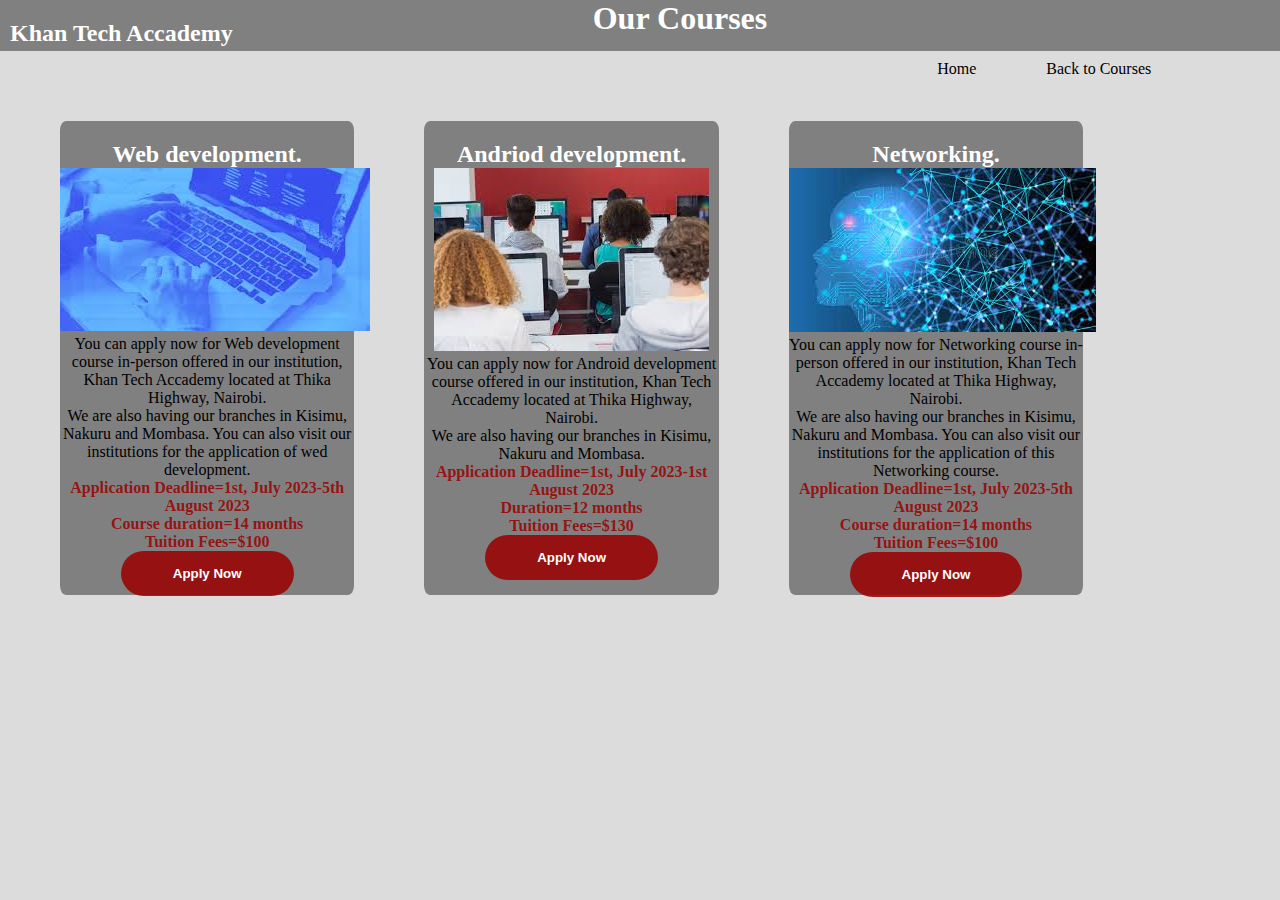
<file: physical.html>
<!DOCTYPE html>
<html lang="en">
<head>
    <meta charset="UTF-8">
    <meta name="viewport" content="width=device-width, initial-scale=1.0">
    <title>Physical Courses</title>
</head>
<body>
    <style>
        *{
            margin: 0;
            padding:0;
        }
        body{
            align-items: center;
            margin: 0;
            padding: 0;
            background-color:gainsboro;
        }
        header{
            background-color: gray;
            margin-bottom: 20px;
            width: 100%;
            height: 4vw;
            display: flex;
            padding-left: 10px;
            /* text-align: center; */
            color: #fff;
        }
        header h1{
            margin-left: 360px;
            margin-right: 150px;
            padding-bottom: 20px;
        }
        .courses{
            display: flex;
            width: 100%;
            height: auto;
        }
        .course1{
            background-color: gray;
            width: 23vw;
            height:37vw;
            margin: 50px 30px 50px 60px;
            text-align: center;
            border-radius: 2%;
        }
        .course2{
            background-color: gray;
            width: 23vw;
            height:37vw;
            margin-top: 50px;
            margin-bottom: 50px;
            margin-right: 30px;
            margin-left: 40px;
            text-align: center;
            border-radius: 2%;
        }
        .course3{
            background-color: gray;
            width: 23vw;
            height:37vw;
            margin-top: 50px;
            margin-bottom: 50px;
            margin-left: 40px;
            text-align: center;
            border-radius: 2%;
        }
        h2{
            color: #fff;
            padding-top: 20px;
        }
        .button{
            background:#900d ;
            color: #fff;
            text-decoration: none;
            border: 2px solid transparent;
            font-weight: bold;
            padding: 13px 50px;
            border-radius: 30px;
            transition: .4s; 
        }
        button:hover{
            background: transparent;
            border:2px solid #900d;
            cursor: pointer;
        }
        .button a{
            color: #fff;
            text-decoration: #fff;
            text-align: center;
        }
        ul{
            display: flex;
            /* padding-left: 20px; */
            float: right;
        }
        ul li{
            padding-left: 20px;
            list-style: none;
            margin-right: 50px;
            margin-top: 60px;
            text-decoration: none;
            /* float: right; */
        }
        ul li a{
            /* float: right; */
            text-decoration: none;
            color: black;
        }
        a .active{
            color: #d41212;
        }
        a:hover{
            color:#d41212;
        }
        button{
            background:#900d ;
            color: #fff;
            text-decoration: none;
            border: 2px solid transparent;
            font-weight: bold;
            padding: 13px 50px;
            border-radius: 30px;
            transition: .4s;
        }
        button:hover{
            background: transparent;
            border:2px solid #900d;
            cursor: pointer;
        }
        button a{
            color: #fff;
            text-decoration: none;
        }
        span{
            color: #900d;
            font-weight: bold;
        }
    </style>
    <header>
        <h2>Khan Tech Accademy</h2>
        <h1>Our Courses</h1>
        <ul>
            <li><a href="index.html" class="active">Home</a></li>
            <li><a href="course.html">Back to Courses</a></li>
        </ul>
    </header>
    <section class="courses">
    <div class="course1">
        <h2>Web development.</h2>
        <img src="image/Webflow.jpg" alt="">
        <p>You can apply now for Web development course in-person offered in our institution, Khan Tech Accademy located at Thika Highway, Nairobi. <br> We are also having our branches in Kisimu, Nakuru and Mombasa. You can also visit our institutions for the application of wed development. <br><span>Application Deadline=1st, July 2023-5th August 2023 <br> Course duration=14 months <br>Tuition Fees=$100</span></p>
        <button><a href="login.html">Apply Now</a></button>
    </div>
    <div class="course2">
        <h2>Andriod development.</h2>
        <img src="image/StanfondCom.jpg" alt="">
        <p>You can apply now for Android development course offered in our institution, Khan Tech Accademy located at Thika Highway, Nairobi. <br> We are also having our branches in Kisimu, Nakuru and Mombasa.<br><span>Application Deadline=1st, July 2023-1st August 2023 <br> Duration=12 months <br>Tuition Fees=$130</span></p>
        <button><a href="login.html">Apply Now</a></button>
    </div>
    <div class="course3">
        <h2>Networking.</h2>
        <img src="image/dreams.jpg" alt="">
        <p>You can apply now for Networking course in-person offered in our institution, Khan Tech Accademy located at Thika Highway, Nairobi. <br> We are also having our branches in Kisimu, Nakuru and Mombasa. You can also visit our institutions for the application of this Networking course. <br><span>Application Deadline=1st, July 2023-5th August 2023 <br> Course duration=14 months <br>Tuition Fees=$100</span></p>
        <button><a href="login.html">Apply Now</a></button>
    </div>
</section>
</body>
</html>
</file>
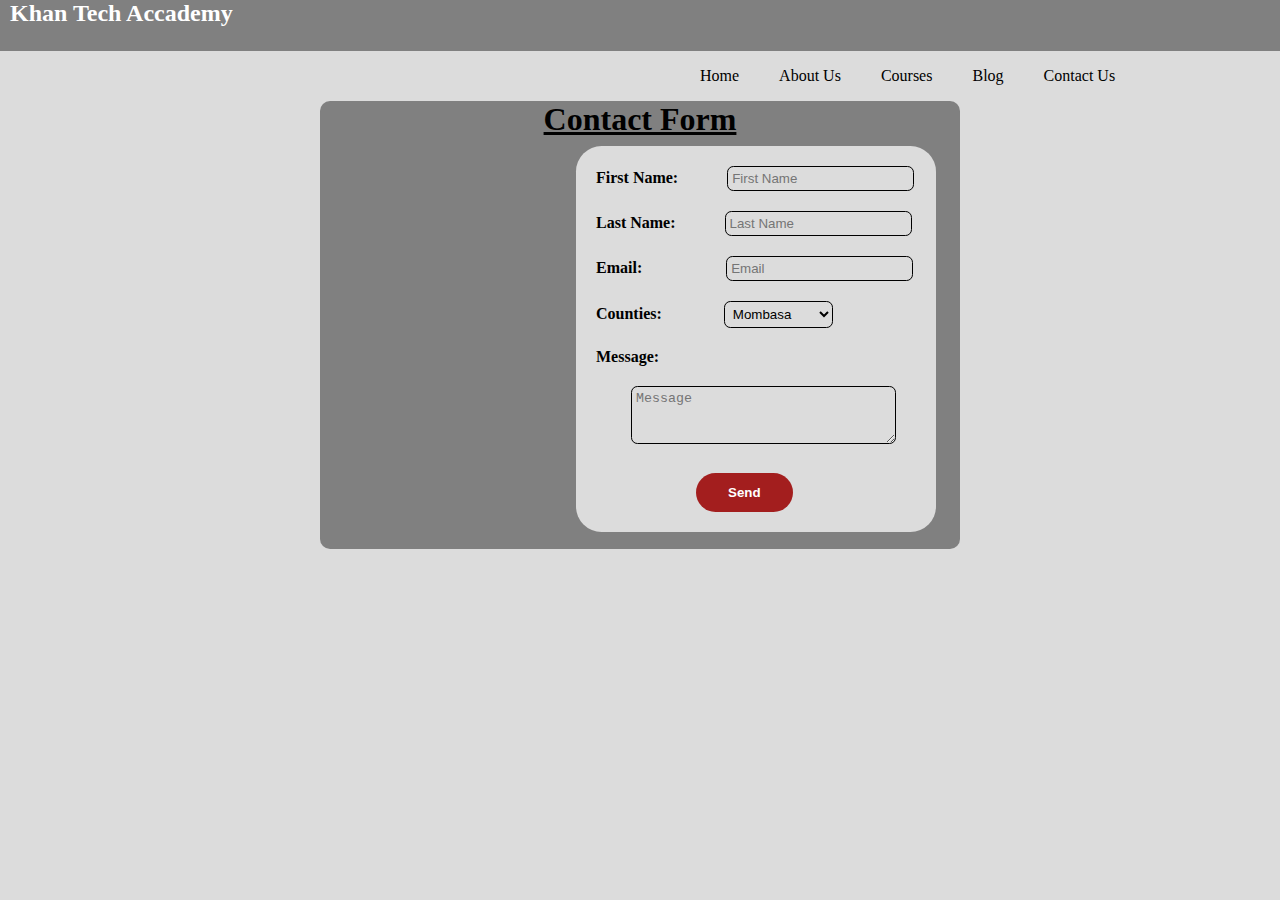
<file: talk.html>
<!DOCTYPE html>
<html lang="en">
<head>
    <meta charset="UTF-8">
    <meta name="viewport" content="width=device-width, initial-scale=1.0">
    <title>Lets' Talk</title>
</head>
<body>
    <style>
        *{
            margin: 0;
            padding: 0;
            outline: 0;
            border: 0;
        }
        body{
            background-color:gainsboro;
            /* font-family: Arial, Helvetica, sans-serif; */
            /* display: grid; */
            /* place-items:center; */
        }
        header{
            background-color: gray;
            margin-bottom: 40px;
            width: 100%;
            height: 4vw;
            padding-left: 10px;
            color: #fff;
        }
        ul{
            display: flex;
            margin-top: 20px;
            margin-left: 650px
            /* margin-right: ; */
        }
        ul li{
            list-style: none;
            margin-left: 40px;
            margin-top: 20px;
            text-decoration: none;
            /* float: right; */
        }
        ul li a{
            /* float: right; */
            text-decoration: none;
            color: black;
        }
        a .active{
            color: #d41212;
        }
        a:hover{
            color:#d41212;
        }
        h1{
            margin-top: 2rem;
            margin-bottom: 5px;
            text-align: center;
            text-decoration:underline;
        }
        form{
            /* display: flex; */
            margin-top: 8px;
            margin-left: 20vw;
            padding: 20px;
            background-color: gainsboro;
            flex-direction:row;
            width: 20rem;
            border-radius: 2vw;
            /* gap: 1rem; */

        }
        input,
        select,
        textarea{
            margin-left: 35px;
            padding:4px;
            margin-bottom: 20px;
            background: transparent;
            border: 1px solid black;
            border-radius: 0.5vw;
        }
        textarea{
            height: 3rem;
            margin-top: 20px;
        }
        button{
            background:#900d ;
            color: #fff;
            text-decoration: none;
            border: 2px solid transparent;
            font-weight: bold;
            padding: 10px 30px;
            border-radius: 30px;
            transition: .4s;
            margin-left:100px;
            margin-top: 5px;
        }
        .container{
            border-radius: 10px;
            background-color: gray;
            width: 50vw;
            height: 35vw;
            margin-top: 50px;
            margin-left: 25vw;
        }
        label{
            font-weight: 600;
            margin-right: 10px;
        }
    </style>
    <header>
        <h2>Khan Tech Accademy</h2>
        <ul>
                <li><a href="index.html" class="active">Home</a></li>
                    <li><a href="About.html">About Us</a></li>
                    <li><a href="course.html">Courses</a></li>
                    <li><a href="blog.html">Blog</a></li>
                    <li><a href="contact.html">Contact Us</a></li>
        </ul>
    </header>
    <div class="container">
        <h1>Contact Form</h1>
        <form action="POST">
            <label for="first-name">First Name:</label>
            <input type="text" name="Name" placeholder="First Name" required><br>
            <label for="last-name">Last Name:</label>
            <input type="text" name="Name" placeholder="Last Name" required><br>
            <label for="email" style="margin-right: 45px ;">Email:</label>
            <input type="email" name="Email" placeholder="Email" required><br>
            <label for="county" style="margin-right: 23px ;">Counties:</label>
            <select name="counties">
                <option>Mombasa</option><option>Migori</option>
                <option>Nairobi</option><option>Kisii</option>
                <option>Kisumu</option><option>Nyamira</option>
                <option>Nakuru</option><option>Klifi</option>
                <option>Kiambu</option><option>Kwale</option>
                <option>Siaya</option><option>Tana River</option>
                <option>Machakos</option><option>Bomet</option>
                <option>Kitui</option><option>Nandi</option>
                <option>Kakamega</option><option>Uasin Gisu</option>
                <option>Busia</option><option>Turkana</option>
                <option>Homabay</option><option>Kericho</option>
                <option>Vihiga</option><option>Baringo</option>
                <option>Bungoma</option><option>Meru</option>
                <option>Trans Nzoiah</option><option>Embu</option>
            </select><br>
            <label for="message">Message:</label><br>
            <textarea name="Message"cols="30" rows="10" placeholder="Message" required></textarea><br>
            <button type="submit">Send</button>
        </form>
    </div>
</body>
</html>
</file>
<file: style.css>
@import url('https://fonts.googleapis.com/css2?family=Hind+Madurai:wght@300;400;500;600;700&display=swap');
*{
    margin: 0px;
    padding: 0px;
}
body{
    /* background-color:gainsboro; */
    /* background-image: */
    margin: 0px;
    padding: 0px;
}
header{
    display:flex;
    background-color:gray;
}
/* .logo{
   height: auto;
   width: px;
} */
header .head{
    color: #fff;
    margin-top: 50px;
    text-decoration: underline;
    align-items: center;
    margin-left: 330px;
}
.navbar{
    padding:30px;
    width:auto;
    height: auto;
}
ul{
    display:flex;
    padding-left: 500px;
}
a {
    text-decoration: none;
    color: black;
}
a:hover{
    color: #d41212;
}
.bg{
    /* background-color:gray; */
    margin-left: 150px;
    margin-right: 150px;
    margin-top: 15px;
    margin-bottom: 10px;
    /* width: 1000px; */
    height: 400px;
    padding: 20px;
}
.about a{
    color: #ffff;
    list-style: none;
}
.bg #student{
    background-color:gray;
    display: flex;
    /* padding:10px; */
    /* margin-left: 10px; */
    /* margin-right: 10px; */
    height: auto;
    /* height:29vw; */
}
.bg .student-image{
    /* margin-top: 10px; */
    /* padding-left: 10px; */
    /* padding-right:15px ; */
    width: 37vw;
    height: 22vw;
}
.bg .student-kibabii{
    /* margin-top: 10px; */
    /* padding-right: 10px; */
    width: 37vw;
    height: 22vw;
}
.paragraph{
    margin:20px 50px 20px 50px;
    padding: 10px 10px 10px 10px;
    color: black;
}
.active{
    color: #d41212;
}
form{
    padding-top: 5px;
    padding-bottom: 5px;
    margin-left: 150px;
}
.text h1{
    font-size:x-large;
    margin-left: 500px;
    
}
.footer{
    display: flex;
    background-color:gray;
    color:#fff;
    /* margin-top:auto; */
    margin-top: 8vw;
    border-radius: 1%;
    padding-top: 20px;
}
image{
    width: 50px;
    height: 100px;
}
.container{
    text-align:center;
    margin-left: 650px;
    margin-bottom: 25px;
}
footer .social-media{
    display:block;
    padding: 10px;
}
li{
    text-decoration: none;
    list-style: none;
    padding-left: 60px;
}
li i{
    padding-right: 10px;
    color:blue;
    font-size:x-large;
}
footer span{
    color:blue;
    padding-left: 8px;
    font-size:x-small;
}
.footer .contact{
    margin-bottom: 8px;
    margin-left: 20px;
    font-weight: 900;
    font-size: larger;
}
</file>
<file: main.css>
@import url('https://fonts.googleapis.com/css2?family=Poppins:wght@100;200;300;400;500;600;700;800;900&display=swap');
*{
    margin: 0;
    padding: 0;
    font-family: 'poppins';
}
body{
    background-color:gainsboro;
    margin: 0px;
    padding: 0px;
}
header{
    background-color: gray;
    width: 100%;
    height: 4vw;
    padding-top: 10px;
    text-align: center;
    color: #fff;
}
ul{
    display: flex;
    /* float: right; */
    text-align: center;
    margin-left: 800px;
}
ul li{
    padding-left: 20px;
    list-style: none;
    margin-top: 20px;
    text-decoration: none;
    /* float: right; */
}
ul li a{
    /* float: right; */
    text-decoration: none;
    color: black;
}
a .active{
    color: #d41212;
}
a:hover{
    color:#d41212;
}
</file>
